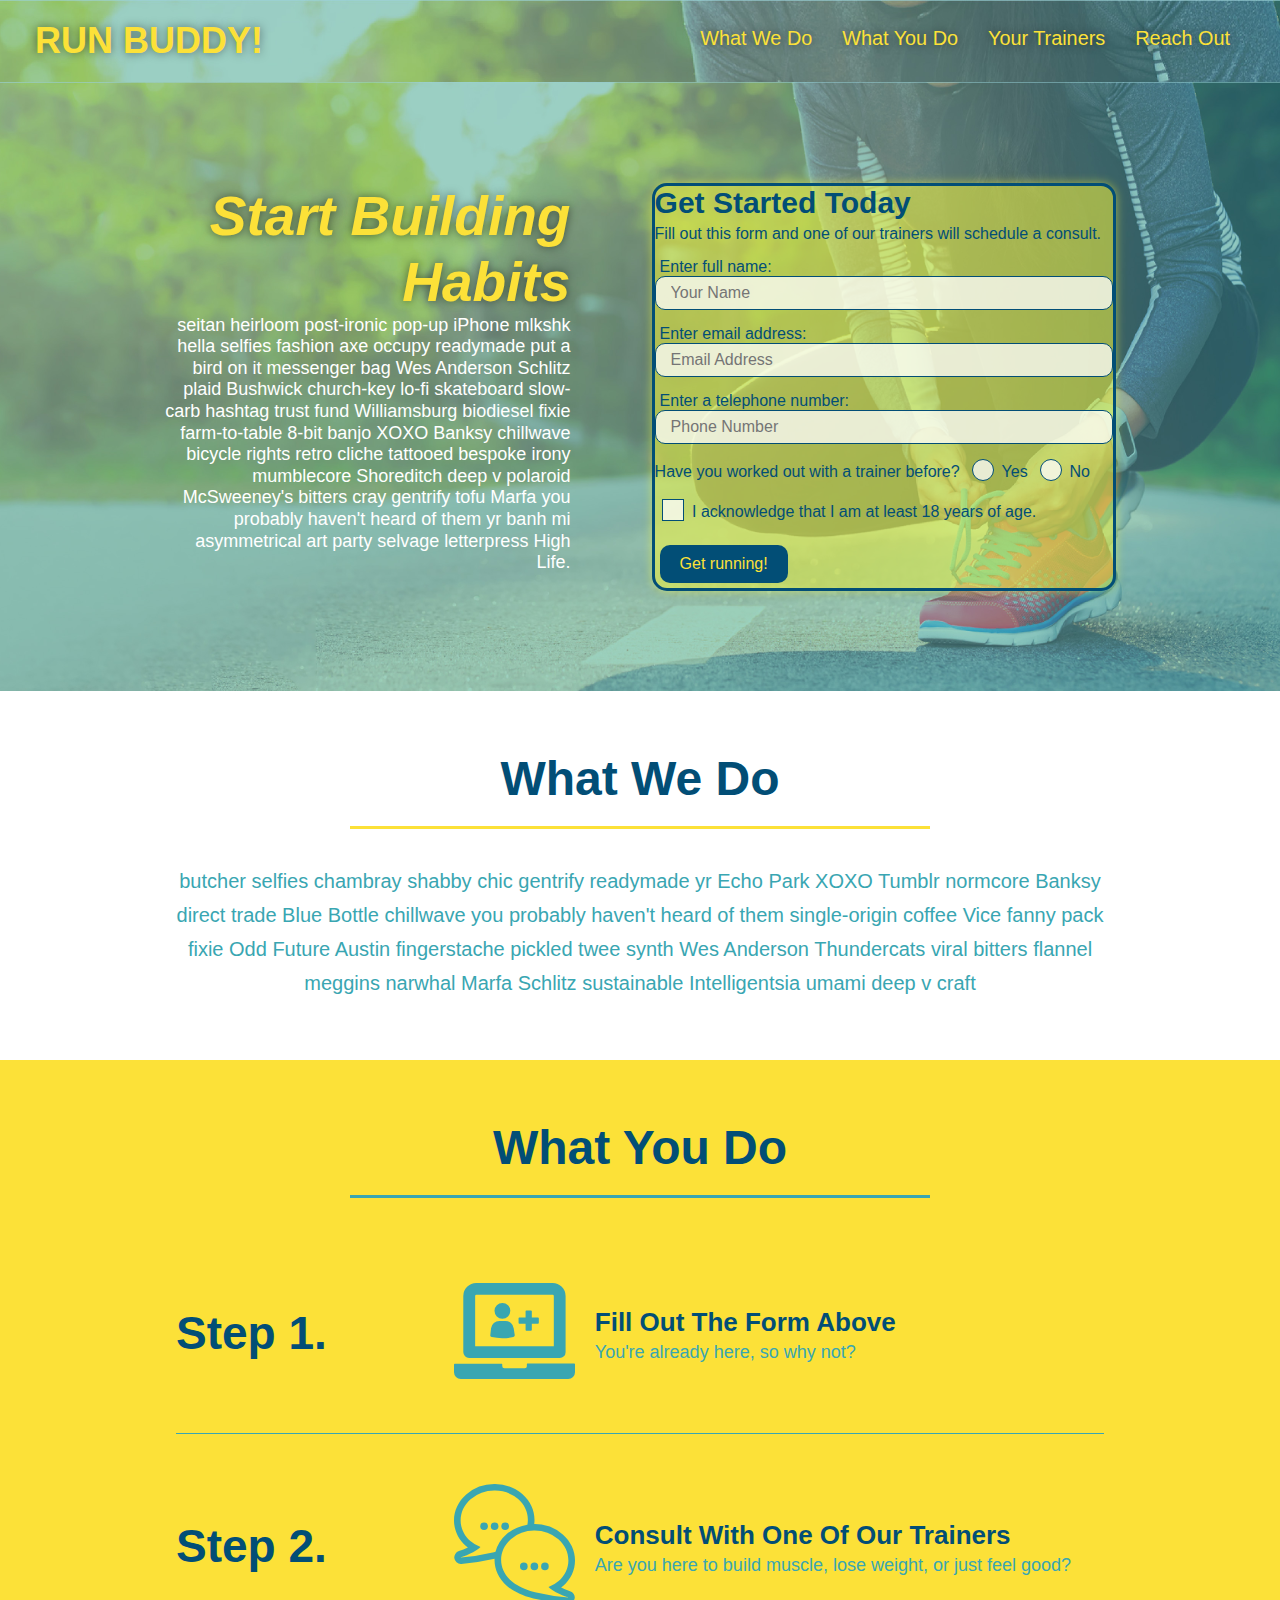
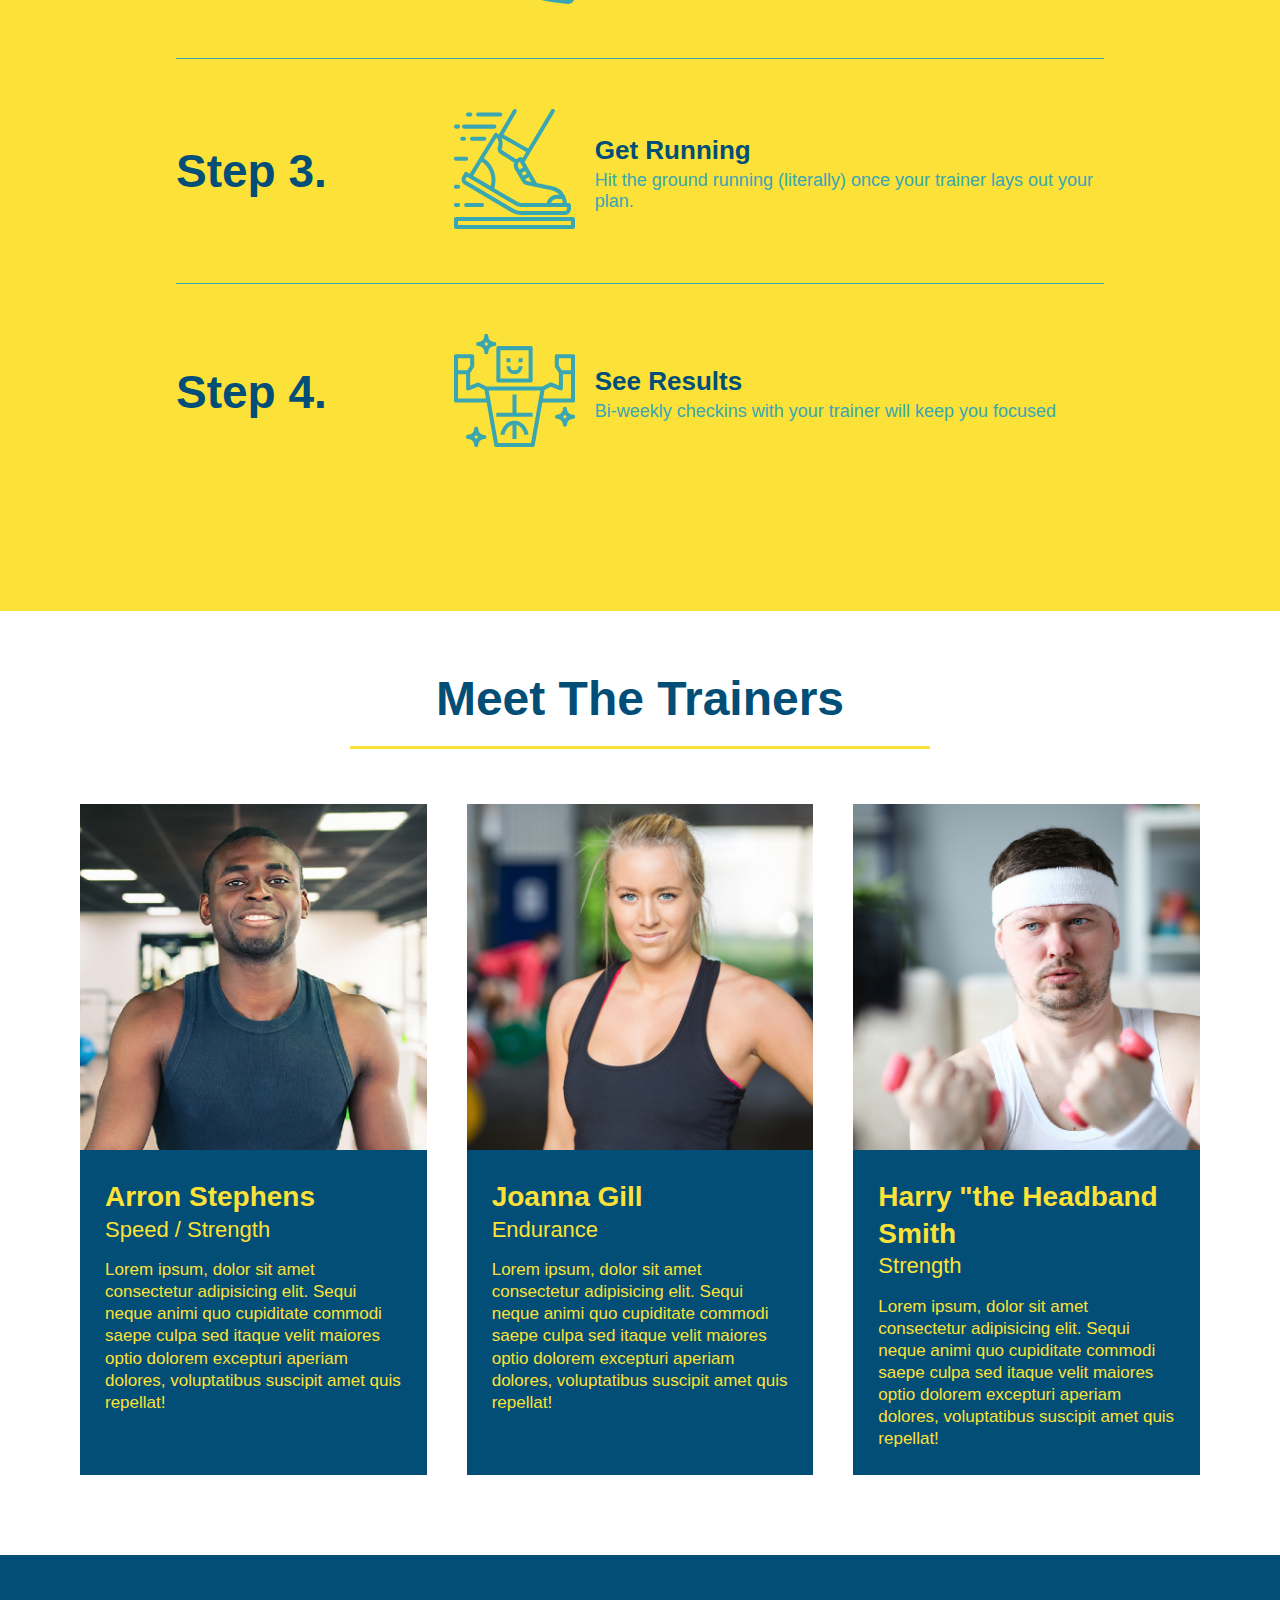
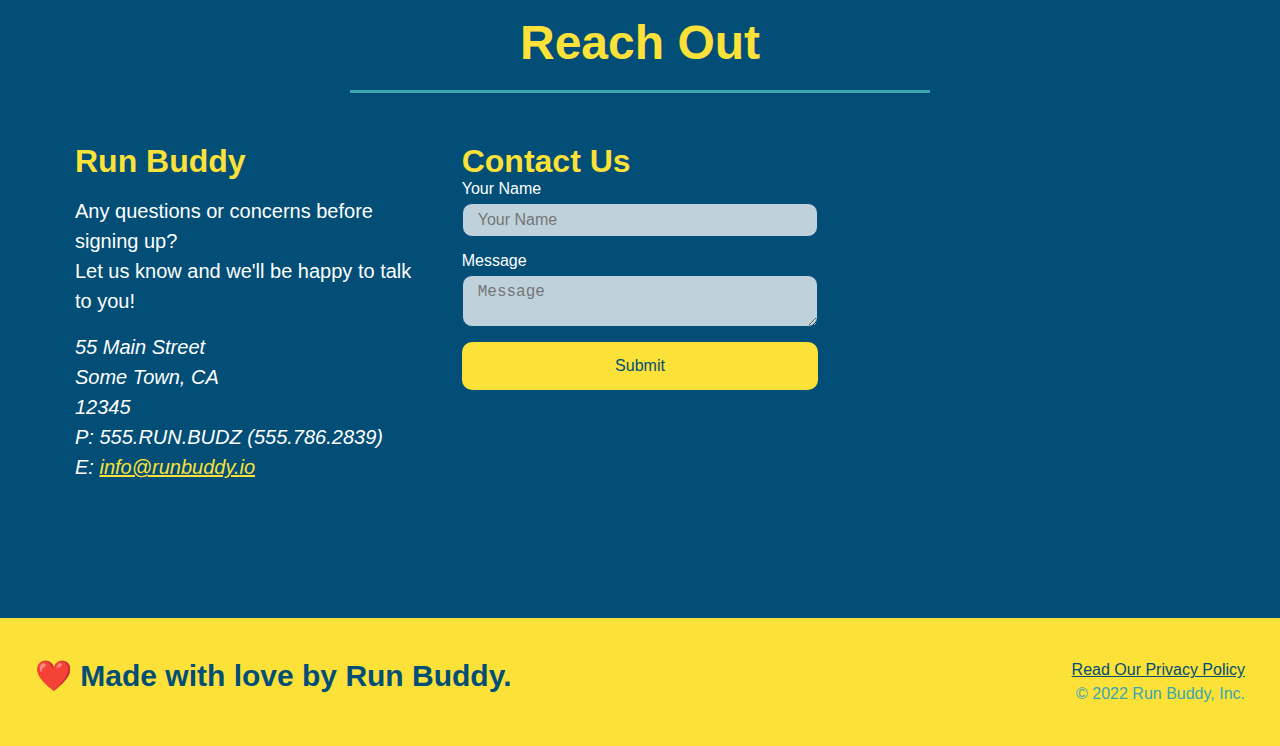
<file: index.html>
<!DOCTYPE html>
<html lang="en">
    <head>
        <meta charset="UTF-8"/>
        <meta name="viewport" content="width=device-width, initial-scale=1.0" />
        <title>Run Buddy</title>
        <link rel="stylesheet" href="./assets/css/style.css" />
    </head>
    <body>
        <!-- navigation -->
        <header>
            <h1>
                <a href="index.html">RUN BUDDY!</a>
            </h1>
            <nav>
                <ul>
                    <li>
                        <a href="#what-we-do">What We Do</a>
                    </li>
                    <li>
                        <a href="#what-you-do">What You Do</a>
                    </li>
                    <li>
                        <a href="#your-trainers">Your Trainers</a>
                    </li>
                    <li>
                        <a href="#reach-out">Reach Out</a>
                    </li>
                </ul>    
            </nav>
        </header>
        
        <!-- hero/jumbotron -->
        <section class="hero">
            <div class="hero-cta">
                <h2>Start Building Habits</h2>
                <p>seitan heirloom post-ironic pop-up iPhone mlkshk hella selfies fashion axe occupy readymade put a bird on it messenger bag Wes Anderson Schlitz plaid Bushwick church-key lo-fi skateboard slow-carb hashtag trust fund Williamsburg biodiesel fixie farm-to-table 8-bit banjo XOXO Banksy chillwave bicycle rights retro cliche tattooed bespoke irony mumblecore Shoreditch deep v polaroid McSweeney's bitters cray gentrify tofu Marfa you probably haven't heard of them yr banh mi asymmetrical art party selvage letterpress High Life.</p>
            </div>

            <div class="hero-form">
                <h3>Get Started Today</h3>
                <p>Fill out this form and one of our trainers will schedule a consult.</p>
                <form>
                    <label for="name">Enter full name:</label>
                    <input type="text" placeholder="Your Name" name="name" id="name" class="form-input" /> 
                    <label for="email">Enter email address:</label>
                    <input type="email" placeholder="Email Address" name="email" id="email" class="form-input" />
                    <label for="phone">Enter a telephone number:</label>
                    <input type="tel" placeholder="Phone Number" name="phone" id="phone" class="form-input" />
                    <p>
                        Have you worked out with a trainer before?
                        <span class="radio-wrapper">
                          <input type="radio" name="trainer-confirm" id="trainer-yes" />
                          <label for="trainer-yes">Yes</label>
                        </span>
                        <span class="radio-wrapper">
                          <input type="radio" name="trainer-confirm" id="trainer-no" />
                          <label for="trainer-no">No</label>
                        </span>
                      </p>
                      <p>
                        <span class="checkbox-wrapper">
                          <input type="checkbox" name="age-confirm" id="checkbox" />
                          <label for="checkbox">I acknowledge that I am at least 18 years of age.</label>
                        </span>
                      </p>
                    <button type="submit">
                        Get running!
                    </button>
                </form>
            </div>
        </section>
        <!-- end hero-->

        <!-- "what we do" section -->
        <section id="what-we-do" class="intro">
            <div class="flex-row">
                <h2 class="section-title primary-border">What We Do                    
                </h2>
            </div>
            <div class="flex-row">
                <p>
                    butcher selfies chambray shabby chic gentrify readymade yr Echo Park XOXO Tumblr normcore Banksy direct trade Blue Bottle chillwave you probably haven't heard of them single-origin coffee Vice fanny pack fixie Odd Future Austin fingerstache pickled twee synth Wes Anderson Thundercats viral bitters flannel meggins narwhal Marfa Schlitz sustainable Intelligentsia umami deep v craft
                </p>
            </div>
                
        </section>
        
        <!-- "what you do" section -->
        <section id="what-you-do" class="steps">
            <div class="flex-row">
              <h2 class="section-title secondary-border">
                What You Do
              </h2> 
            </div>
            <div class="step">
              <h3>Step 1.</h3>
              <div class="step-info">
                <div class="step-img">
                  <img src="./assets/images/step-1.svg" alt="" />
                </div>
                <div class="step-text">
                  <h4>Fill Out The Form Above</h4>
                  <p>You're already here, so why not?</p>
                </div>
              </div>
            </div>
            <div class="step">
              <h3>Step 2.</h3>
              <div class="step-info">
                <div class="step-img">
                  <img src="./assets/images/step-2.svg" alt="" />
                </div>
                <div class="step-text">
                  <h4>Consult With One Of Our Trainers</h4>
                  <p>Are you here to build muscle, lose weight, or just feel good?</p>
                </div>
              </div>
            </div>
            <div class="step">
              <h3>Step 3.</h3>
              <div class="step-info">
                <div class="step-img">
                  <img src="./assets/images/step-3.svg" alt="" />
                </div>
                <div class="step-text">
                  <h4>Get Running</h4>
                  <p>Hit the ground running (literally) once your trainer lays out your plan.</p>
                </div>
              </div>
            </div>
            <div class="step">
              <h3>Step 4.</h3>
              <div class="step-info">
                <div class="step-img">
                  <img src="./assets/images/step-4.svg" alt="" />
                </div>
                <div class="step-text">
                  <h4>See Results</h4>
                  <p>Bi-weekly checkins with your trainer will keep you focused</p>
                </div>
              </div>
            </div>
          </section>
        
        <!-- "meet the trainers" section -->
        <section id="your-trainers">
            <div class="flex-row">
                <h2 class="section-title primary-border">Meet The Trainers                    
                </h2>
            </div>
            <div class="trainers">
                <article class="trainer">
                    <img src="./assets/images/trainer-1.jpg" alt="Arron Stephens in his workout clothes, ready to pump iron" />
                    <div class="trainer-bio">
                        <h3 class="trainer-name">Arron Stephens</h3>
                        <h4 class="trainer-role">Speed / Strength</h4>
                        <p>
                            Lorem ipsum, dolor sit amet consectetur adipisicing elit. Sequi neque animi quo cupiditate commodi saepe culpa sed
                            itaque velit maiores optio dolorem excepturi aperiam dolores, voluptatibus suscipit amet quis repellat!
                        </p>
                    </div>
                </article>
                <article class="trainer">
                    <img src="./assets/images/trainer-2.jpg" alt="Arron Stephens in his workout clothes, ready to pump iron" />    
                    <div class="trainer-bio">
                        <h3 class="trainer-name">Joanna Gill</h3>
                        <h4 class="trainer-role">Endurance</h4>
                        <p>
                            Lorem ipsum, dolor sit amet consectetur adipisicing elit. Sequi neque animi quo cupiditate commodi saepe culpa sed
                            itaque velit maiores optio dolorem excepturi aperiam dolores, voluptatibus suscipit amet quis repellat!
                        </p>                        
                    </div>
                
                </article>
                <article class="trainer">
                    <img src="./assets/images/trainer-3.jpg" alt="Arron Stephens in his workout clothes, ready to pump iron" />
                    <div class="trainer-bio">
                        <h3 class="trainer-name">Harry "the Headband Smith</h3>
                        <h4 class="trainer-role">Strength</h4>
                        <p>
                            Lorem ipsum, dolor sit amet consectetur adipisicing elit. Sequi neque animi quo cupiditate commodi saepe culpa sed
                            itaque velit maiores optio dolorem excepturi aperiam dolores, voluptatibus suscipit amet quis repellat!
                        </p>
                    </div>
                </article>
            </div>                
        </section>
        
        <!-- "reach out" section -->
        <section id="reach-out" class="contact">
            <div clas="flex-row">
                <h2 class="section-title secondary-border">Reach Out
                </h2>
            </div>
                
            <div class="contact-info">
                <div>
                    <h3>Run Buddy</h3>
                    <p>
                        Any questions or concerns before signing up?
                        <br/>
                        Let us know and we'll be happy to talk to you!
                    </p>

                    <address>
                        55 Main Street <br/>
                        Some Town, CA <br/>
                        12345 <br/>
                        P: 555.RUN.BUDZ (555.786.2839) <br/>
                        E: <a href="mailto: info@runbuddy.io">info@runbuddy.io</a>
                    </address>
                </div>
                <div class="contact-form">
                    <h3>Contact Us</h3>
                    <form>
                       <label for="contact-name">Your Name</label>
                       <input type="text" id="contact-name" placeholder="Your Name" />
                  
                       <label for="contact-message">Message</label>
                       <textarea id="contact-message" placeholder="Message"></textarea>
                  
                       <button type="submit">Submit</button>
                      </form>
                  </div>
                  <iframe src="https://www.google.com/maps/embed?pb=!1m18!1m12!1m3!1d3471.196382359309!2d-95.18280602034521!3d29.53977474927817!2m3!1f0!2f0!3f0!3m2!1i1024!2i768!4f13.1!3m3!1m2!1s0x86409b036e1a4713%3A0xcf30e518b585fe1c!2s16030%20Constitution%20Ln%2C%20Friendswood%2C%20TX%2077546!5e0!3m2!1sen!2sus!4v1645401513549!5m2!1sen!2sus"  
                style="border:0;" 
                allowfullscreen="">
                </iframe>               
            </div>           
        </section>
        
        <!-- footer -->
        <footer>
            <h2>❤️ Made with love by Run Buddy.</h2>
            <div>
                <a href="privacy-policy.html">Read Our Privacy Policy</a>
                <br/>
                &copy; 2022 Run Buddy, Inc.
            </div>
        </footer>
    </body>
</html>
</file>
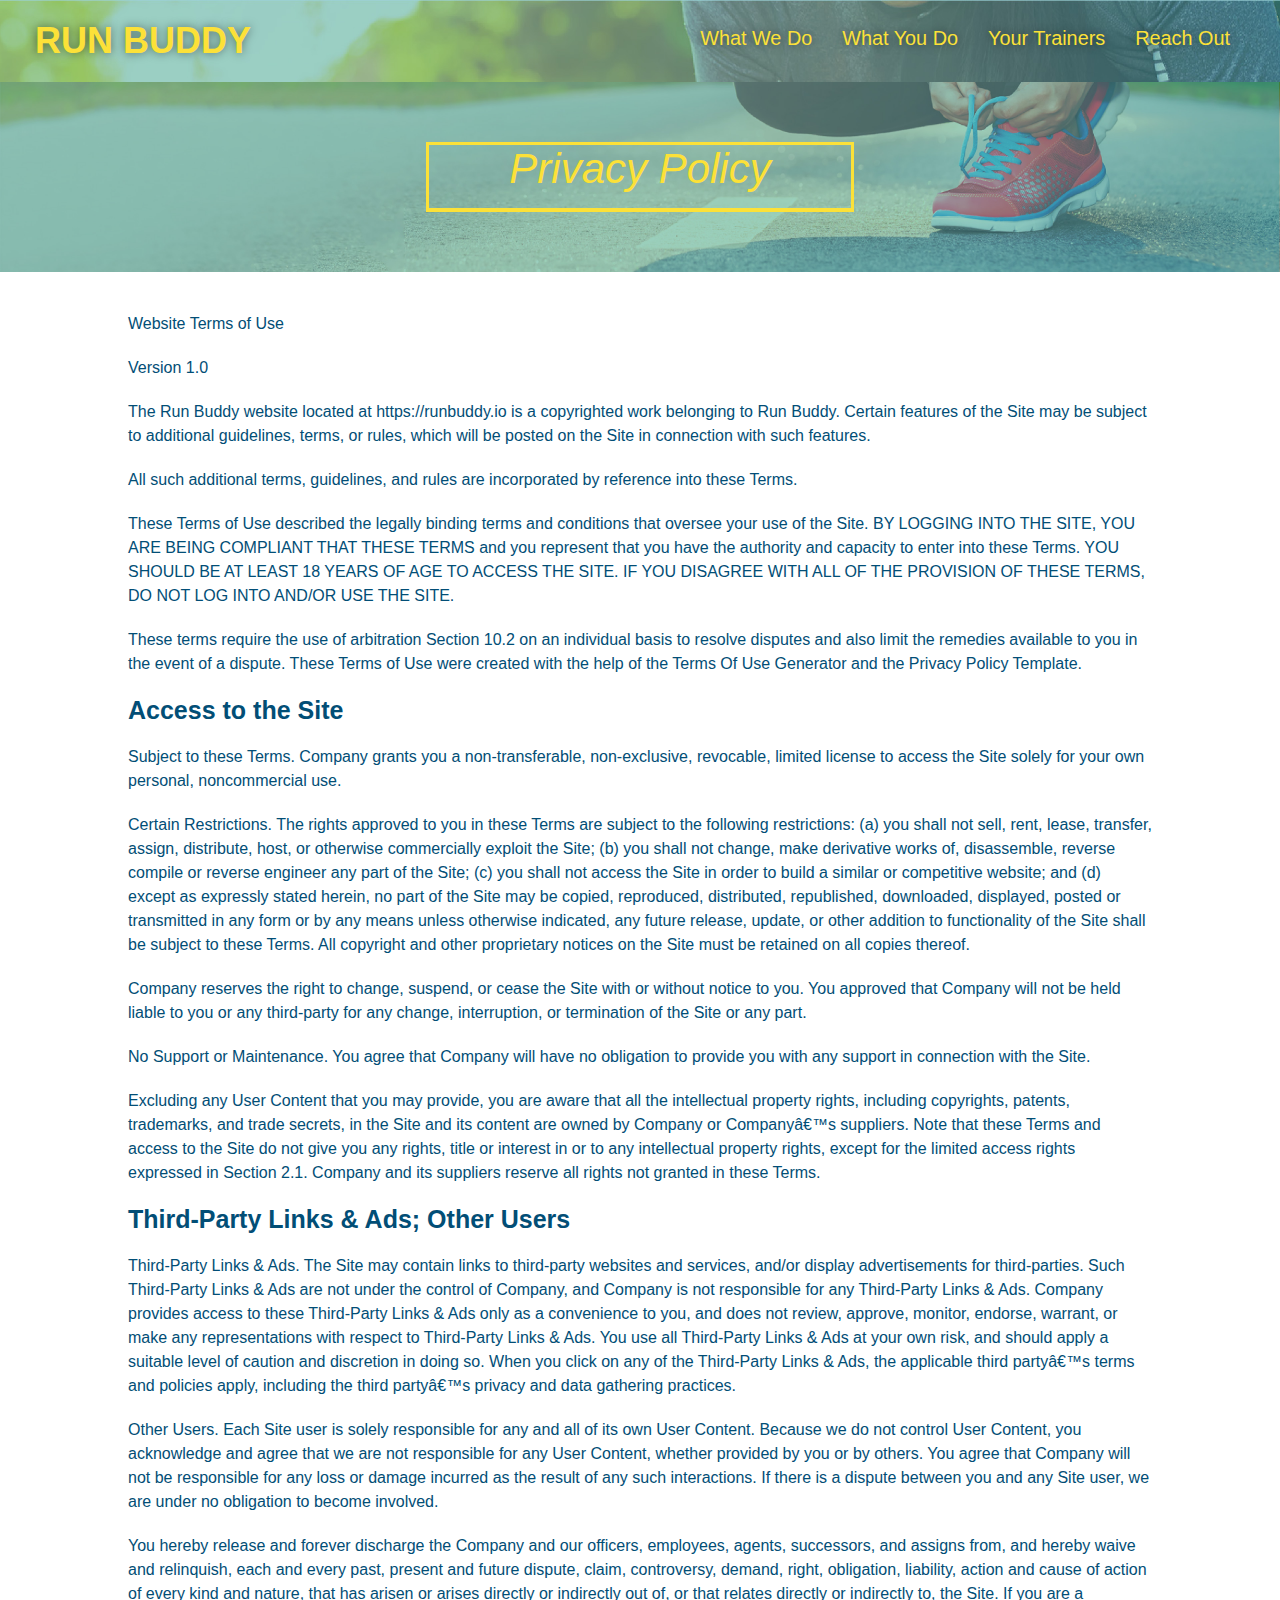
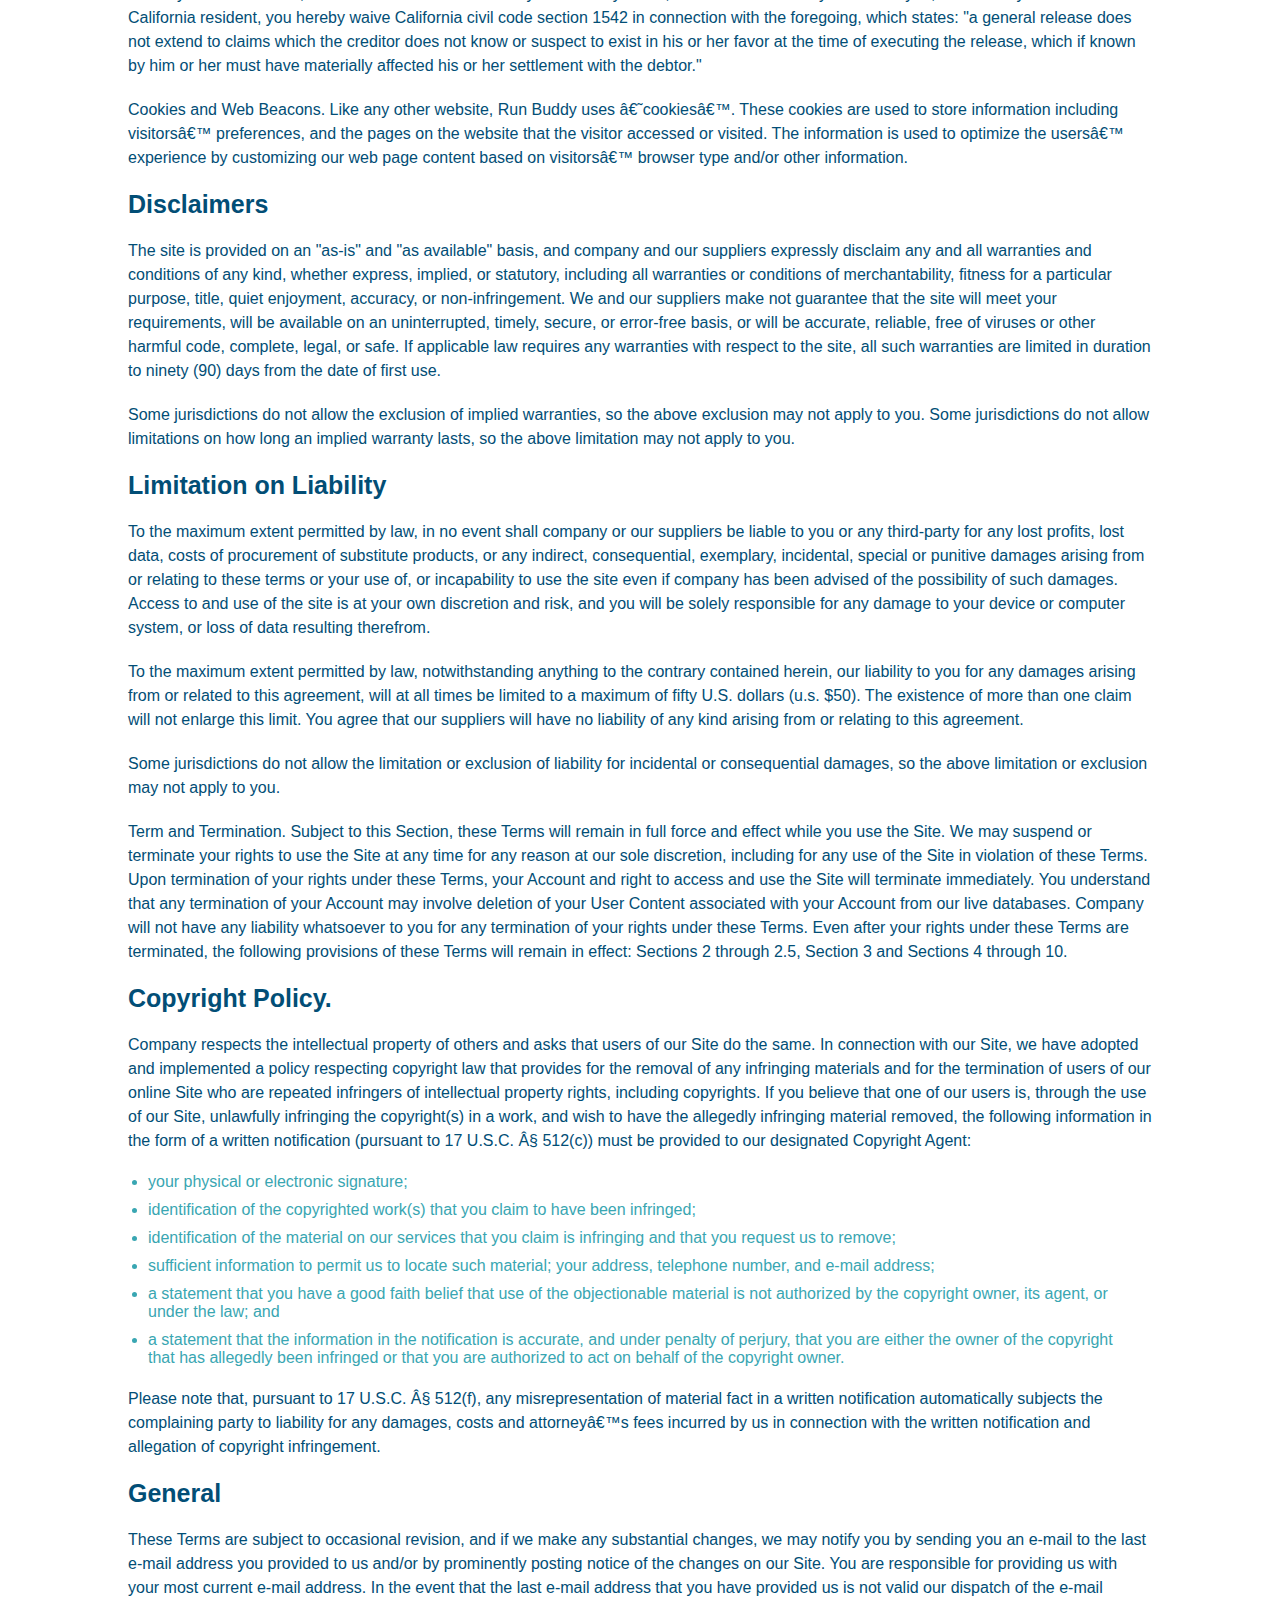
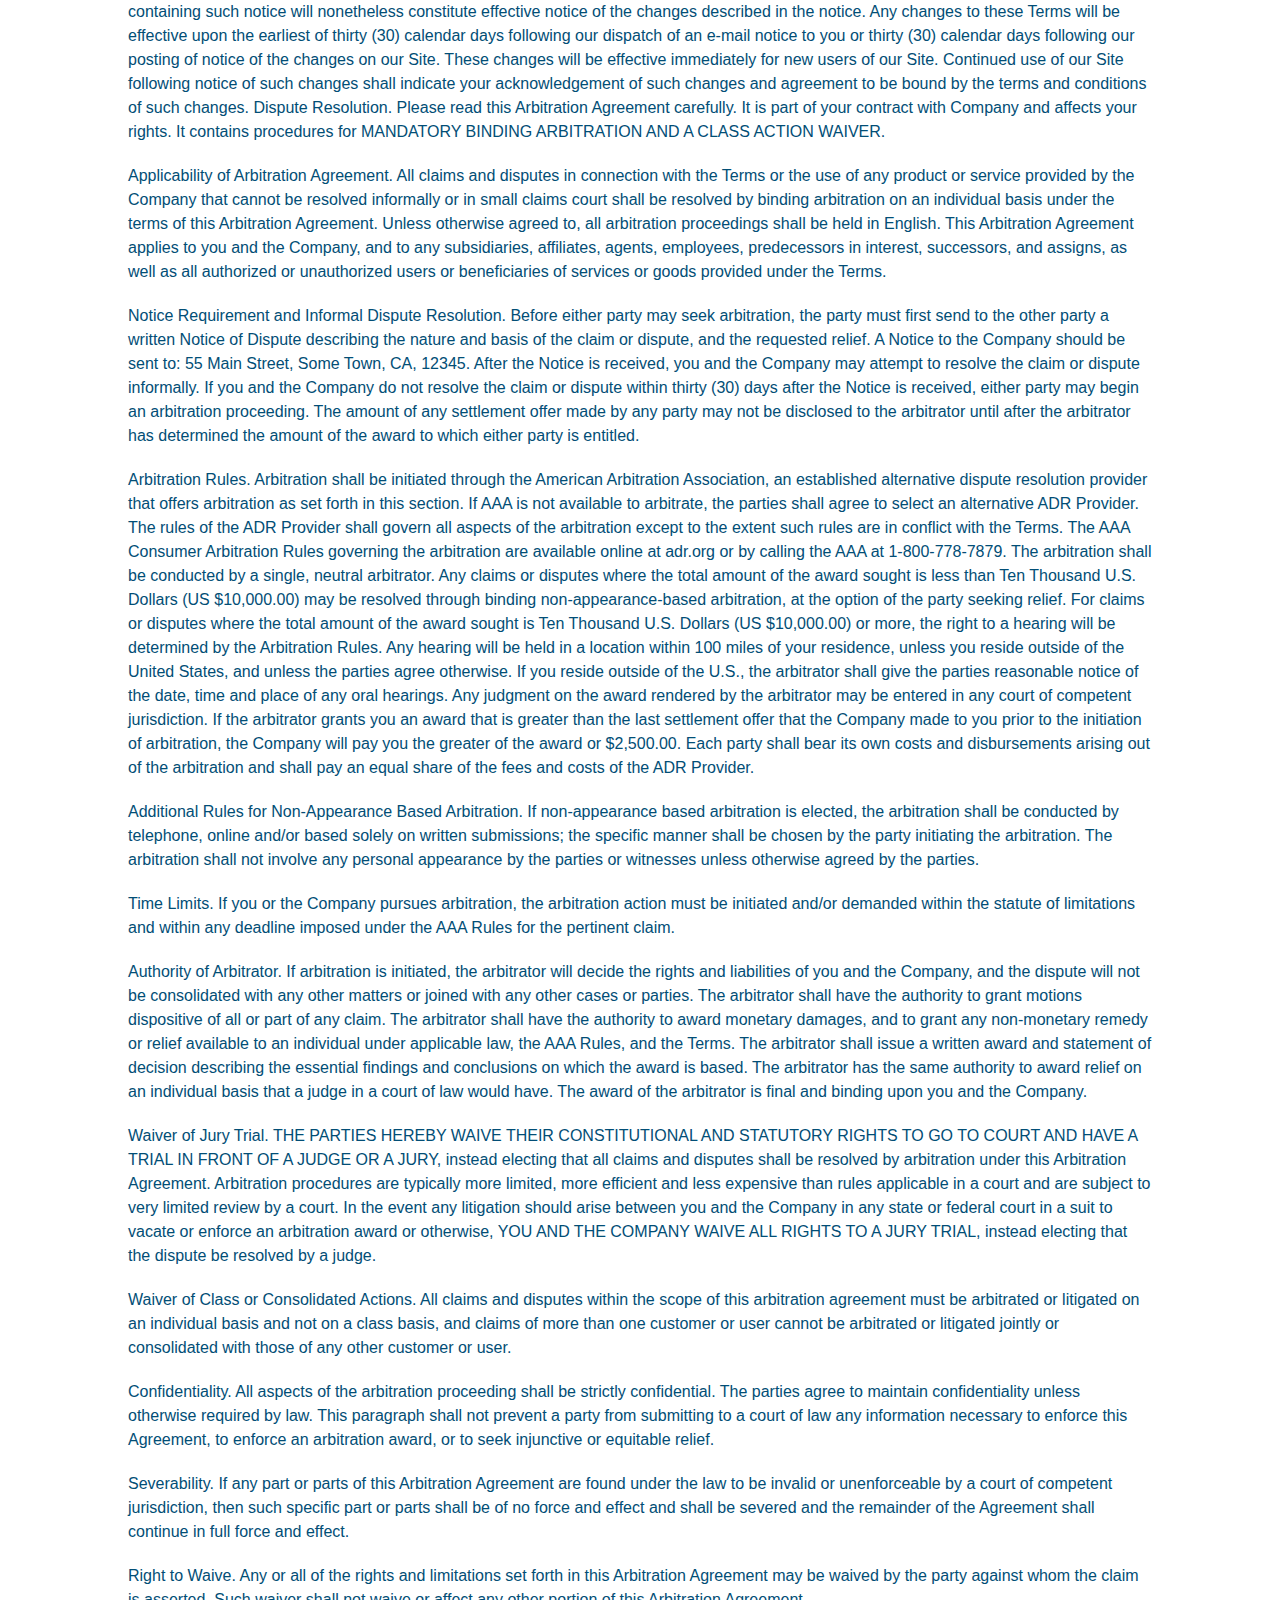
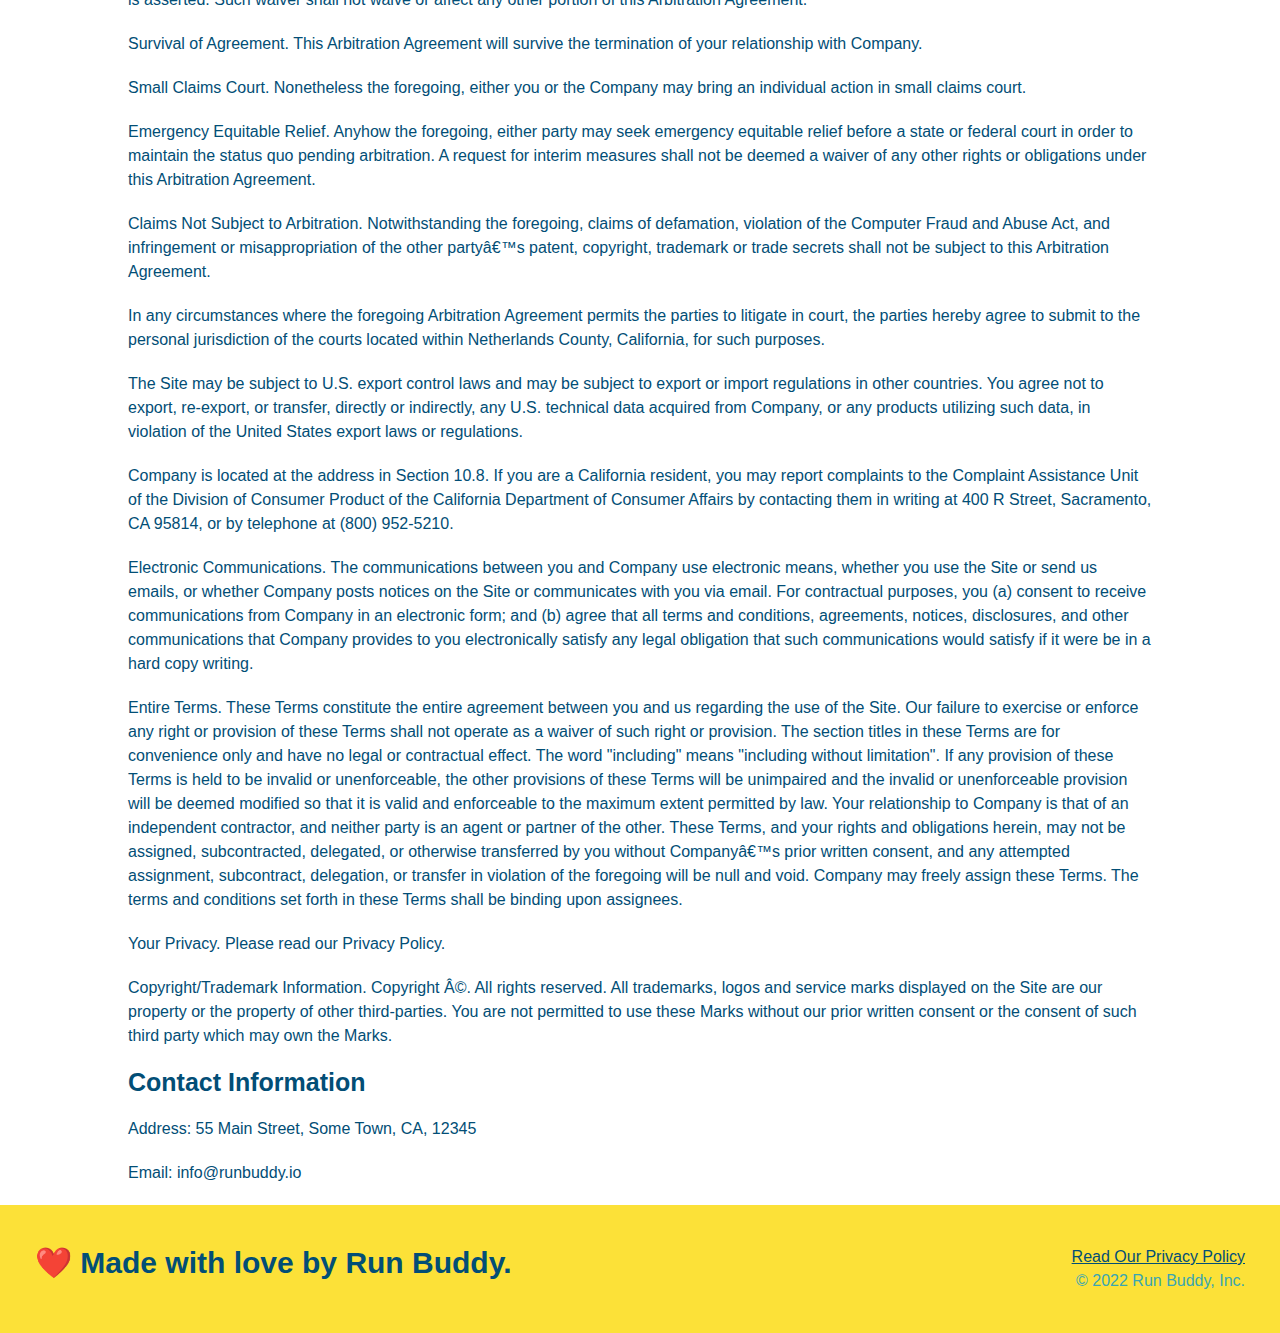
<file: privacy-policy.html>
<!DOCTYPE html>
<html lang="en">
  <head>
    <meta charset="UTF-8" />
    <meta name="viewport" content="width=device-width, initial-scale=1.0" />
    <title>Privacy Policy - Run Buddy</title>
    <link rel="stylesheet" href="./assets/css/style.css" />
    <link rel="stylesheet" href="./assets/css/secondary-styles.css" />
  </head>
  <body>
    <header>
        <h1>
            <!-- Return to homepage on click-->
            <a href="index.html">RUN BUDDY</a>
        </h1>
        <nav>
            <!-- Unordered list item-->
            <ul>
                <li>
                    <!-- Anchor element-->
                    <a href="./index.html#what-we-do">What We Do</a>
                </li>
                <li>
                    <a href="./index.html#what-you-do">What You Do</a>
                </li>
                <li>
                    <a href="./index.html#your-trainers">Your Trainers</a>
                </li>
                <li>
                    <a href="./index.html#reach-out">Reach Out</a>
                </li>
            </ul>    
        </nav>
    </header>
    <section class="hero">
        <h2 class="page-title">
            Privacy Policy
        </h2>
    </section>
        <article class="secondary-content">
            <p>
                Website Terms of Use
              </p>
        
              <p>
                Version 1.0
              </p>
        
              <p>
                The Run Buddy website located at https://runbuddy.io is a copyrighted work belonging to Run Buddy. Certain
                features of the Site may be subject to additional guidelines, terms, or rules, which will be posted on the Site
                in connection with such features.
              </p>
        
              <p>
                All such additional terms, guidelines, and rules are incorporated by reference into these Terms.
              </p>
        
              <p>
                These Terms of Use described the legally binding terms and conditions that oversee your use of the Site. BY
                LOGGING INTO THE SITE, YOU ARE BEING COMPLIANT THAT THESE TERMS and you represent that you have the authority
                and capacity to enter into these Terms. YOU SHOULD BE AT LEAST 18 YEARS OF AGE TO ACCESS THE SITE. IF YOU
                DISAGREE WITH ALL OF THE PROVISION OF THESE TERMS, DO NOT LOG INTO AND/OR USE THE SITE.
              </p>
        
              <p>
                These terms require the use of arbitration Section 10.2 on an individual basis to resolve disputes and also
                limit the remedies available to you in the event of a dispute. These Terms of Use were created with the help of
                the Terms Of Use Generator and the Privacy Policy Template.
              </p>
        
              <h3>
                Access to the Site
              </h3>
        
              <p>
                Subject to these Terms. Company grants you a non-transferable, non-exclusive, revocable, limited license to
                access the Site solely for your own personal, noncommercial use.
              </p>
        
              <p>
                Certain Restrictions. The rights approved to you in these Terms are subject to the following restrictions: (a)
                you shall not sell, rent, lease, transfer, assign, distribute, host, or otherwise commercially exploit the Site;
                (b) you shall not change, make derivative works of, disassemble, reverse compile or reverse engineer any part of
                the Site; (c) you shall not access the Site in order to build a similar or competitive website; and (d) except
                as expressly stated herein, no part of the Site may be copied, reproduced, distributed, republished, downloaded,
                displayed, posted or transmitted in any form or by any means unless otherwise indicated, any future release,
                update, or other addition to functionality of the Site shall be subject to these Terms. All copyright and other
                proprietary notices on the Site must be retained on all copies thereof.
              </p>
        
              <p>
                Company reserves the right to change, suspend, or cease the Site with or without notice to you. You approved
                that Company will not be held liable to you or any third-party for any change, interruption, or termination of
                the Site or any part.
              </p>
        
              <p>
                No Support or Maintenance. You agree that Company will have no obligation to provide you with any support in
                connection with the Site.
              </p>
        
              <p>
                Excluding any User Content that you may provide, you are aware that all the intellectual property rights,
                including copyrights, patents, trademarks, and trade secrets, in the Site and its content are owned by Company
                or Companyâ€™s suppliers. Note that these Terms and access to the Site do not give you any rights, title or
                interest in or to any intellectual property rights, except for the limited access rights expressed in Section
                2.1. Company and its suppliers reserve all rights not granted in these Terms.
              </p>
        
              <h3>
                Third-Party Links & Ads; Other Users
              </h3>
        
              <p>
                Third-Party Links & Ads. The Site may contain links to third-party websites and services, and/or display
                advertisements for third-parties. Such Third-Party Links & Ads are not under the control of Company, and Company
                is not responsible for any Third-Party Links & Ads. Company provides access to these Third-Party Links & Ads
                only as a convenience to you, and does not review, approve, monitor, endorse, warrant, or make any
                representations with respect to Third-Party Links & Ads. You use all Third-Party Links & Ads at your own risk,
                and should apply a suitable level of caution and discretion in doing so. When you click on any of the
                Third-Party Links & Ads, the applicable third partyâ€™s terms and policies apply, including the third partyâ€™s
                privacy and data gathering practices.
              </p>
        
              <p>
                Other Users. Each Site user is solely responsible for any and all of its own User Content. Because we do not
                control User Content, you acknowledge and agree that we are not responsible for any User Content, whether
                provided by you or by others. You agree that Company will not be responsible for any loss or damage incurred as
                the result of any such interactions. If there is a dispute between you and any Site user, we are under no
                obligation to become involved.
              </p>
        
              <p>
                You hereby release and forever discharge the Company and our officers, employees, agents, successors, and
                assigns from, and hereby waive and relinquish, each and every past, present and future dispute, claim,
                controversy, demand, right, obligation, liability, action and cause of action of every kind and nature, that has
                arisen or arises directly or indirectly out of, or that relates directly or indirectly to, the Site. If you are
                a California resident, you hereby waive California civil code section 1542 in connection with the foregoing,
                which states: "a general release does not extend to claims which the creditor does not know or suspect to exist
                in his or her favor at the time of executing the release, which if known by him or her must have materially
                affected his or her settlement with the debtor."
              </p>
        
              <p>
                Cookies and Web Beacons. Like any other website, Run Buddy uses â€˜cookiesâ€™. These cookies are used to store
                information including visitorsâ€™ preferences, and the pages on the website that the visitor accessed or visited.
                The information is used to optimize the usersâ€™ experience by customizing our web page content based on visitorsâ€™
                browser type and/or other information.
              </p>
        
              <h3>
                Disclaimers
              </h3>
        
              <p>
                The site is provided on an "as-is" and "as available" basis, and company and our suppliers expressly disclaim
                any and all warranties and conditions of any kind, whether express, implied, or statutory, including all
                warranties or conditions of merchantability, fitness for a particular purpose, title, quiet enjoyment, accuracy,
                or non-infringement. We and our suppliers make not guarantee that the site will meet your requirements, will be
                available on an uninterrupted, timely, secure, or error-free basis, or will be accurate, reliable, free of
                viruses or other harmful code, complete, legal, or safe. If applicable law requires any warranties with respect
                to the site, all such warranties are limited in duration to ninety (90) days from the date of first use.
              </p>
        
              <p>
                Some jurisdictions do not allow the exclusion of implied warranties, so the above exclusion may not apply to
                you. Some jurisdictions do not allow limitations on how long an implied warranty lasts, so the above limitation
                may not apply to you.
              </p>
        
              <h3>
                Limitation on Liability
              </h3>
        
              <p>
                To the maximum extent permitted by law, in no event shall company or our suppliers be liable to you or any
                third-party for any lost profits, lost data, costs of procurement of substitute products, or any indirect,
                consequential, exemplary, incidental, special or punitive damages arising from or relating to these terms or
                your use of, or incapability to use the site even if company has been advised of the possibility of such
                damages. Access to and use of the site is at your own discretion and risk, and you will be solely responsible
                for any damage to your device or computer system, or loss of data resulting therefrom.
              </p>
        
              <p>
                To the maximum extent permitted by law, notwithstanding anything to the contrary contained herein, our liability
                to you for any damages arising from or related to this agreement, will at all times be limited to a maximum of
                fifty U.S. dollars (u.s. $50). The existence of more than one claim will not enlarge this limit. You agree that
                our suppliers will have no liability of any kind arising from or relating to this agreement.
              </p>
        
              <p>
                Some jurisdictions do not allow the limitation or exclusion of liability for incidental or consequential
                damages, so the above limitation or exclusion may not apply to you.
              </p>
        
              <p>
                Term and Termination. Subject to this Section, these Terms will remain in full force and effect while you use
                the Site. We may suspend or terminate your rights to use the Site at any time for any reason at our sole
                discretion, including for any use of the Site in violation of these Terms. Upon termination of your rights under
                these Terms, your Account and right to access and use the Site will terminate immediately. You understand that
                any termination of your Account may involve deletion of your User Content associated with your Account from our
                live databases. Company will not have any liability whatsoever to you for any termination of your rights under
                these Terms. Even after your rights under these Terms are terminated, the following provisions of these Terms
                will remain in effect: Sections 2 through 2.5, Section 3 and Sections 4 through 10.
              </p>
        
              <h3>
                Copyright Policy.
              </h3>
        
              <p>
                Company respects the intellectual property of others and asks that users of our Site do the same. In connection
                with our Site, we have adopted and implemented a policy respecting copyright law that provides for the removal
                of any infringing materials and for the termination of users of our online Site who are repeated infringers of
                intellectual property rights, including copyrights. If you believe that one of our users is, through the use of
                our Site, unlawfully infringing the copyright(s) in a work, and wish to have the allegedly infringing material
                removed, the following information in the form of a written notification (pursuant to 17 U.S.C. Â§ 512(c)) must
                be provided to our designated Copyright Agent:
              </p>
        
              <ul>
                <li>
                  your physical or electronic signature;
                </li>
                <li>
                  identification of the copyrighted work(s) that you claim to have been infringed;
                </li>
                <li>
                  identification of the material on our services that you claim is infringing and that you request us to remove;
                </li>
                <li>
                  sufficient information to permit us to locate such material; your address, telephone number, and e-mail
                  address;
                </li>
                <li>
                  a statement that you have a good faith belief that use of the objectionable material is not authorized by the
                  copyright owner, its agent, or under the law; and
                </li>
                <li>
                  a statement that the information in the notification is accurate, and under penalty of perjury, that you are
                  either the owner of the copyright that has allegedly been infringed or that you are authorized to act on
                  behalf of the copyright owner.
                </li>
              </ul>
        
              <p>
                Please note that, pursuant to 17 U.S.C. Â§ 512(f), any misrepresentation of material fact in a written
                notification automatically subjects the complaining party to liability for any damages, costs and attorneyâ€™s
                fees incurred by us in connection with the written notification and allegation of copyright infringement.
              </p>
        
              <h3>
                General
              </h3>
        
              <p>
                These Terms are subject to occasional revision, and if we make any substantial changes, we may notify you by
                sending you an e-mail to the last e-mail address you provided to us and/or by prominently posting notice of the
                changes on our Site. You are responsible for providing us with your most current e-mail address. In the event
                that the last e-mail address that you have provided us is not valid our dispatch of the e-mail containing such
                notice will nonetheless constitute effective notice of the changes described in the notice. Any changes to these
                Terms will be effective upon the earliest of thirty (30) calendar days following our dispatch of an e-mail
                notice to you or thirty (30) calendar days following our posting of notice of the changes on our Site. These
                changes will be effective immediately for new users of our Site. Continued use of our Site following notice of
                such changes shall indicate your acknowledgement of such changes and agreement to be bound by the terms and
                conditions of such changes. Dispute Resolution. Please read this Arbitration Agreement carefully. It is part of
                your contract with Company and affects your rights. It contains procedures for MANDATORY BINDING ARBITRATION AND
                A CLASS ACTION WAIVER.
              </p>
        
              <p>
                Applicability of Arbitration Agreement. All claims and disputes in connection with the Terms or the use of any
                product or service provided by the Company that cannot be resolved informally or in small claims court shall be
                resolved by binding arbitration on an individual basis under the terms of this Arbitration Agreement. Unless
                otherwise agreed to, all arbitration proceedings shall be held in English. This Arbitration Agreement applies to
                you and the Company, and to any subsidiaries, affiliates, agents, employees, predecessors in interest,
                successors, and assigns, as well as all authorized or unauthorized users or beneficiaries of services or goods
                provided under the Terms.
              </p>
        
              <p>
                Notice Requirement and Informal Dispute Resolution. Before either party may seek arbitration, the party must
                first send to the other party a written Notice of Dispute describing the nature and basis of the claim or
                dispute, and the requested relief. A Notice to the Company should be sent to: 55 Main Street, Some Town, CA,
                12345. After the Notice is received, you and the Company may attempt to resolve the claim or dispute informally.
                If you and the Company do not resolve the claim or dispute within thirty (30) days after the Notice is received,
                either party may begin an arbitration proceeding. The amount of any settlement offer made by any party may not
                be disclosed to the arbitrator until after the arbitrator has determined the amount of the award to which either
                party is entitled.
              </p>
        
              <p>
                Arbitration Rules. Arbitration shall be initiated through the American Arbitration Association, an established
                alternative dispute resolution provider that offers arbitration as set forth in this section. If AAA is not
                available to arbitrate, the parties shall agree to select an alternative ADR Provider. The rules of the ADR
                Provider shall govern all aspects of the arbitration except to the extent such rules are in conflict with the
                Terms. The AAA Consumer Arbitration Rules governing the arbitration are available online at adr.org or by
                calling the AAA at 1-800-778-7879. The arbitration shall be conducted by a single, neutral arbitrator. Any
                claims or disputes where the total amount of the award sought is less than Ten Thousand U.S. Dollars (US
                $10,000.00) may be resolved through binding non-appearance-based arbitration, at the option of the party seeking
                relief. For claims or disputes where the total amount of the award sought is Ten Thousand U.S. Dollars (US
                $10,000.00) or more, the right to a hearing will be determined by the Arbitration Rules. Any hearing will be
                held in a location within 100 miles of your residence, unless you reside outside of the United States, and
                unless the parties agree otherwise. If you reside outside of the U.S., the arbitrator shall give the parties
                reasonable notice of the date, time and place of any oral hearings. Any judgment on the award rendered by the
                arbitrator may be entered in any court of competent jurisdiction. If the arbitrator grants you an award that is
                greater than the last settlement offer that the Company made to you prior to the initiation of arbitration, the
                Company will pay you the greater of the award or $2,500.00. Each party shall bear its own costs and
                disbursements arising out of the arbitration and shall pay an equal share of the fees and costs of the ADR
                Provider.
              </p>
        
              <p>
                Additional Rules for Non-Appearance Based Arbitration. If non-appearance based arbitration is elected, the
                arbitration shall be conducted by telephone, online and/or based solely on written submissions; the specific
                manner shall be chosen by the party initiating the arbitration. The arbitration shall not involve any personal
                appearance by the parties or witnesses unless otherwise agreed by the parties.
              </p>
        
              <p>
                Time Limits. If you or the Company pursues arbitration, the arbitration action must be initiated and/or demanded
                within the statute of limitations and within any deadline imposed under the AAA Rules for the pertinent claim.
              </p>
        
              <p>
                Authority of Arbitrator. If arbitration is initiated, the arbitrator will decide the rights and liabilities of
                you and the Company, and the dispute will not be consolidated with any other matters or joined with any other
                cases or parties. The arbitrator shall have the authority to grant motions dispositive of all or part of any
                claim. The arbitrator shall have the authority to award monetary damages, and to grant any non-monetary remedy
                or relief available to an individual under applicable law, the AAA Rules, and the Terms. The arbitrator shall
                issue a written award and statement of decision describing the essential findings and conclusions on which the
                award is based. The arbitrator has the same authority to award relief on an individual basis that a judge in a
                court of law would have. The award of the arbitrator is final and binding upon you and the Company.
              </p>
        
              <p>
                Waiver of Jury Trial. THE PARTIES HEREBY WAIVE THEIR CONSTITUTIONAL AND STATUTORY RIGHTS TO GO TO COURT AND HAVE
                A TRIAL IN FRONT OF A JUDGE OR A JURY, instead electing that all claims and disputes shall be resolved by
                arbitration under this Arbitration Agreement. Arbitration procedures are typically more limited, more efficient
                and less expensive than rules applicable in a court and are subject to very limited review by a court. In the
                event any litigation should arise between you and the Company in any state or federal court in a suit to vacate
                or enforce an arbitration award or otherwise, YOU AND THE COMPANY WAIVE ALL RIGHTS TO A JURY TRIAL, instead
                electing that the dispute be resolved by a judge.
              </p>
        
              <p>
                Waiver of Class or Consolidated Actions. All claims and disputes within the scope of this arbitration agreement
                must be arbitrated or litigated on an individual basis and not on a class basis, and claims of more than one
                customer or user cannot be arbitrated or litigated jointly or consolidated with those of any other customer or
                user.
              </p>
        
              <p>
                Confidentiality. All aspects of the arbitration proceeding shall be strictly confidential. The parties agree to
                maintain confidentiality unless otherwise required by law. This paragraph shall not prevent a party from
                submitting to a court of law any information necessary to enforce this Agreement, to enforce an arbitration
                award, or to seek injunctive or equitable relief.
              </p>
        
              <p>
                Severability. If any part or parts of this Arbitration Agreement are found under the law to be invalid or
                unenforceable by a court of competent jurisdiction, then such specific part or parts shall be of no force and
                effect and shall be severed and the remainder of the Agreement shall continue in full force and effect.
              </p>
        
              <p>
                Right to Waive. Any or all of the rights and limitations set forth in this Arbitration Agreement may be waived
                by the party against whom the claim is asserted. Such waiver shall not waive or affect any other portion of this
                Arbitration Agreement.
              </p>
        
              <p>
                Survival of Agreement. This Arbitration Agreement will survive the termination of your relationship with
                Company.
              </p>
        
              <p>
                Small Claims Court. Nonetheless the foregoing, either you or the Company may bring an individual action in small
                claims court.
              </p>
        
              <p>
                Emergency Equitable Relief. Anyhow the foregoing, either party may seek emergency equitable relief before a
                state or federal court in order to maintain the status quo pending arbitration. A request for interim measures
                shall not be deemed a waiver of any other rights or obligations under this Arbitration Agreement.
              </p>
        
              <p>
                Claims Not Subject to Arbitration. Notwithstanding the foregoing, claims of defamation, violation of the
                Computer Fraud and Abuse Act, and infringement or misappropriation of the other partyâ€™s patent, copyright,
                trademark or trade secrets shall not be subject to this Arbitration Agreement.
              </p>
        
              <p>
                In any circumstances where the foregoing Arbitration Agreement permits the parties to litigate in court, the
                parties hereby agree to submit to the personal jurisdiction of the courts located within Netherlands County,
                California, for such purposes.
              </p>
        
              <p>
                The Site may be subject to U.S. export control laws and may be subject to export or import regulations in other
                countries. You agree not to export, re-export, or transfer, directly or indirectly, any U.S. technical data
                acquired from Company, or any products utilizing such data, in violation of the United States export laws or
                regulations.
              </p>
        
              <p>
                Company is located at the address in Section 10.8. If you are a California resident, you may report complaints
                to the Complaint Assistance Unit of the Division of Consumer Product of the California Department of Consumer
                Affairs by contacting them in writing at 400 R Street, Sacramento, CA 95814, or by telephone at (800) 952-5210.
              </p>
        
              <p>
                Electronic Communications. The communications between you and Company use electronic means, whether you use the
                Site or send us emails, or whether Company posts notices on the Site or communicates with you via email. For
                contractual purposes, you (a) consent to receive communications from Company in an electronic form; and (b)
                agree that all terms and conditions, agreements, notices, disclosures, and other communications that Company
                provides to you electronically satisfy any legal obligation that such communications would satisfy if it were be
                in a hard copy writing.
              </p>
        
              <p>
                Entire Terms. These Terms constitute the entire agreement between you and us regarding the use of the Site. Our
                failure to exercise or enforce any right or provision of these Terms shall not operate as a waiver of such right
                or provision. The section titles in these Terms are for convenience only and have no legal or contractual
                effect. The word "including" means "including without limitation". If any provision of these Terms is held to be
                invalid or unenforceable, the other provisions of these Terms will be unimpaired and the invalid or
                unenforceable provision will be deemed modified so that it is valid and enforceable to the maximum extent
                permitted by law. Your relationship to Company is that of an independent contractor, and neither party is an
                agent or partner of the other. These Terms, and your rights and obligations herein, may not be assigned,
                subcontracted, delegated, or otherwise transferred by you without Companyâ€™s prior written consent, and any
                attempted assignment, subcontract, delegation, or transfer in violation of the foregoing will be null and void.
                Company may freely assign these Terms. The terms and conditions set forth in these Terms shall be binding upon
                assignees.
              </p>
        
              <p>
                Your Privacy. Please read our Privacy Policy.
              </p>
        
              <p>
                Copyright/Trademark Information. Copyright Â©. All rights reserved. All trademarks, logos and service marks
                displayed on the Site are our property or the property of other third-parties. You are not permitted to use
                these Marks without our prior written consent or the consent of such third party which may own the Marks.
              </p>
        
              <h3>
                Contact Information
              </h3>
        
              <p>
                Address: 55 Main Street, Some Town, CA, 12345
              </p>
        
              <p>
                Email: info@runbuddy.io
              </p>
        
        </article>
    <footer>
        <h2>❤️ Made with love by Run Buddy.</h2>
        <div>
            <a href="#">Read Our Privacy Policy</a>
            <br/>
            &copy; 2022 Run Buddy, Inc.
        </div>
    </footer>
  </body>
</html>
</file>
<file: assets/css/style.css>
:root {
    --primary-color: #fce138;
    --secondary-color: #024e76;
    --tertiary-color: #39a6b2;
}

* {
    margin: 0;
    padding: 0;
    box-sizing: border-box;
    
}

body {
    color: var(--tertiary-color);
    font-family: Helvetica, Arial, sans-serif;
}

/* apply styles to <header> */
header {
    background-image: url("../images/hero-bg.jpg");
    background-size: cover;
    background-attachment: fixed;
    background-position: 80%;
    padding: 20px 35px;
    background-color: var(--tertiary-color);
    display: flex;
    justify-content: space-between;
    flex-wrap: wrap;
    position: sticky;
    position: -webkit-sticky;    
    top: 0;
    z-index: 9999;
  }

/* apply styles to elements in header element*/
header h1 {
    font-weight: bold;
    font-size: 36px;
    color: var(--primary-color);
    margin: 0;
    text-shadow: 0 0 10px rgba(0, 0, 0, 0.5);
}

header a {
    text-decoration: none;
    color: var(--primary-color);
}

/* apply styles to nav elements*/
header nav {
    margin: 7px 0;
}

header nav ul {
    display: flex;
    flex-wrap: wrap;
    justify-content: space-between;
    align-items: center;
    list-style: none;
}

header nav ul li a {
    padding: 10px 15px;
    font-weight: lighter;
    font-size: 1.55vw;
    text-shadow: 0 0 10px rgba(0, 0, 0, 0.5);
}

header nav ul li a:hover {
    background: var(--primary-color);
    color: var(--secondary-color);
    border-radius: 15px;
    text-shadow: none;
}

/* apply styles to elements in the footer element*/ 
footer {
    background: var(--primary-color);
    width: 100%;
    padding: 40px 35px;
    display: flex;
    justify-content: space-between;
    flex-wrap: wrap;
}

footer h2 {
    color: var(--secondary-color);
    font-size: 30px;
    margin: 0;
}

footer div {
    line-height: 1.5;
    text-align: right;
}

footer a {
    color: var(--secondary-color);
}

/* apply styles to section elements*/ 
section {
    padding: 60px;
}

/* apply style to hero class elements*/
.hero {
    background-image: url("../images/hero-bg.jpg");
    background-size: cover;
    background-position: fixed;
    background-position: 80%;
    display: flex;
    justify-content: center;   
    flex-wrap: wrap;
    align-items: flex-start;
}

/* apply styles to hero-cta div*/
.hero-cta {
    width: 35%;
    text-align: right;
    margin: 3.5%;
    color: #fff;
    font-size: 18px;
    line-height: 1.2;
}

.hero-cta h2 {
    font-style: italic;
    font-size: 55px;
    color: var(--primary-color);
    text-shadow: 0 0 10px rgba(0, 0, 0, 0.5);
}

  /* apply styles to hero-form div*/
.hero-form {
    border: 3px solid var(--secondary-color);
    background-color: rgba(255, 255, 56, 0.5);;
    color: var(--secondary-color);
    width: 40%;
    margin: 3.5%;
    box-shadow: 0 0 10px rgba(255, 255, 56, 0.5);
    border-radius: 15px;
}

.hero-form h3 {
    font-size: 30px;
    margin: 0px;
}

.hero-form p{
    margin: 5px 0 15px 0;
}

.form-input {
    border: 1px solid var(--secondary-color);
    display: block;
    padding: 7px 15px;
    font-size: 16px;
    color: var(--secondary-color);
    width: 100%;
    margin-bottom: 15px;
    border-radius: 10px;
    background-color: rgba(255,255,255, 0.75);
}

.form-input:focus {
    background-color: rgba(255,255,255, 1);
    outline: none;
}

.hero-form label {
    margin: 0 5px;
}

.hero-form button {
    background-color: var(--secondary-color);
    color: var(--primary-color);
    padding: 10px 20px;
    border: none;
    font-size: 16px;
    border-radius: 10px;
    margin: 5px;
}

.hero-form button:hover {
    background-color: var(--tertiary-color);
}

.checkbox-wrapper input, .radio-wrapper input {
    opacity: 0;
}

.checkbox-wrapper input + label::after,
.radio-wrapper input + label::after {
    content: none;
}

.checkbox-wrapper input:checked + label::after,
.radio-wrapper input:checked + label::after {
    content: "";
}

.checkbox-wrapper label, .radio-wrapper label {
    position: relative;
    left: 10px;
    margin: 10px;
    line-height: 1.6;
}

.checkbox-wrapper label::before, .radio-wrapper label::before {
    content: "";
    height: 20px;
    width: 20px;
    background: rgba(255,255,255, 0.75);
    border: 1px solid var(--secondary-color);
    position: absolute;
    top: -4px;
    left: -30px;
}

.radio-wrapper label::before {
    border-radius: 50%;
}

.radio-wrapper label::after {
    content: "";
    width: 20px;
    height: 20px;
    border-radius: 50%;
    background: var(--secondary-color);
    background-image: radial-gradient(circle, var(--tertiary-color), var(--secondary-color));
    position: absolute;
    left: -29px;
    top: -3px;
}

.checkbox-wrapper label::after {
    content: "";
    height: 6px;
    width: 14px;
    border-left: 2px solid var(--secondary-color);
    border-bottom: 2px solid var(--secondary-color);
    position: absolute;
    left: -26px;
    top: 1px;
    transform: rotate(-58deg);
}

/* apply styles to what we do section*/

.intro p {
    line-height: 1.7;
    color: var(--tertiary-color);
    width: 80%;
    font-size: 20px;
    margin: 0 auto;
    text-align: center;
}

/* apply styles for the What You Do section*/
.steps {
    background: var(--primary-color);
}

.step {
    margin: 50px auto;
    padding-bottom: 50px;
    width: 80%;
    border-bottom: 1px solid var(--tertiary-color);
    display: flex;
    flex-wrap:wrap;
    align-items: center;
    justify-content: space-between;
    
}

.step:last-child {
    border-bottom: none;
}

.step h3 {
    color: var(--secondary-color);
    font-size: 46px;
    flex: 1 30%;
}

.step-text p {
    color: var(--tertiary-color);
    font-size: 18px;
}

.step-text h4 {
    font-size: 26px;
    line-height: 1.5;
    color: var(--secondary-color);
}

.step-text {
    flex: 12;
}

.step-info {
    flex: 2 70%;
    display: flex;
    flex-wrap: wrap;
    align-items: center;
}

.step-img {
    flex: 1 12%;
    margin-right: 20px;
}

.step-img img {
    max-width: 100%;
}

/* apply styles to section titles*/
.section-title {
    font-size: 48px;
    color: var(--secondary-color);
    border-bottom: 3px solid;
    padding-bottom: 20px;
    text-align: center;
    margin: 0 auto 35px auto;
    width: 50%;
  }
  
  .primary-border {
    border-color: var(--primary-color);
  }
  
  .secondary-border {
    border-color: var(--tertiary-color);
  }
/* styles for trainers section*/
.trainers {
    width: 100%;
    margin : 0 auto;
    display: flex;
    flex-wrap: wrap;
    justify-content: space-around;
}

.trainer {
    margin: 20px;
    background: var(--secondary-color);
    color: var(--primary-color);
    flex: 1;
}

.trainer img {
    width: 100%;
}

.trainer-bio {
    padding: 25px; 
    line-height: 1.3; 
}

.trainer-bio h3 {
    font-size: 28px;  
    color: var(--primary-color);
}

.trainer-bio h4 {
    font-weight: lighter;
    font-size: 22px;
    margin-bottom: 15px; 
    color: var(--primary-color);
}

.trainer-bio p {
    font-size: 17px;
    color: var(--primary-color);
}

.text-left {
    text-align: left;
}

.text-right {
    text-align: right;
}

.flex-row {
    display: flex;
}
/* styles for reach out section*/
.contact {
    background: var(--secondary-color);
}

.contact h2 {
    color: var(--primary-color);
}

.contact-info {
    display: flex;
    flex-wrap: wrap;
    justify-content: space-between;
}

.contact-info > * {
    flex: 1;
    margin: 15px;
}

.contact-info iframe {
    height: 400px;
}

.contact-info div {
    color: white;
}

.contact-info h3 {
    color: var(--primary-color);
    font-size: 32px;
}

.contact-info p, 
.contact-info address {
    margin : 16px 0;
    line-height: 1.5;
    font-size: 20px;
    font-size: normal;
}

.contact-info a {
    color: var(--primary-color);
}

.contact-form input, 
.contact-form textarea {
    border: 1px solid var(--secondary-color);
    display: block;
    padding: 7px 15px;
    font-size: 16px;
    color: var(--secondary-color);
    width: 100%;
    margin-bottom: 15px;
    margin-top: 5px;
    border-radius: 10px;
    background-color: rgba(255,255,255, 0.75);
}

.contact-form input:focus, 
.contact-form textarea:focus {
    background-color:rgba(255,255,255, 1);
}

.contact-form button {
    width: 100%;
    border: none;
    background: var(--primary-color);
    color: var(--secondary-color);
    text-align: center;
    padding: 15px 0;
    font-size: 16px;
    border-radius: 10px;
}

.contact-form button:hover {
    color: var(--primary-color);
    background: var(--tertiary-color);
}

/* MEDIA QUERY FOR SMALLER DESKTOP SCREENS AND SMALLER */
@media screen and (max-width: 980px) {
    header {
        padding-bottom: 0;
        justify-content: center;
        position: sticky;
    }

    header h1 {
        width: 100%;
        text-align: center;
    }

    header nav ul {
        margin-top: 20px;
        width: 100%;
        justify-content: center;
    }

    header nav ul li a {
        font-size: 20px;
    }

    footer h2, footer div {
        text-align: center;
        width: 100%;
    }

    .hero-cta, .hero-form {
        width: 100%;
    }

    .hero-cta {
        text-align: center;
    }

    .section-title {
        width: 80%;
    }

    .trainer {
        flex: 0 70%;
    }

    .contact-info iframe {
        flex: 1 100%;
    }
  }
  
  /* MEDIA QUERY FOR TABLETS AND SMALLER */
  @media screen and (max-width: 768px) {
    section {
        padding: 30px 15px;
    }

    .step h3 {
        flex: 1 100%;
        text-align: center;
    }

    .step-info {
        flex: 2 100%;
        text-align: center;
        justify-content: center;
    }

    .step-img {
        flex: 0 32%;
        margin-right: 0;
        margin-top: 15px;
        margin-bottom: 15px;
    }

    .step-text {
        flex: 100%;  
    }
  }
  
  /* MEDIA QUERY FOR MOBILE PHONES AND SMALLER */
  @media screen and (max-width: 575px) {
        .hero-form button {
        width: 100%;
      }
    
      .section-title {
        width: 95%;
      }
    
      .intro p {
        width: 100%;
      }
    
      .trainer {
        flex: 0 100%;
      }
    
      .contact-info {
        text-align: center;
      }
    
      .contact-info > * {
        flex: 0 100%;
      }
      
      .contact-form {
          order: 3;
      }
  }
</file>
<file: assets/css/secondary-styles.css>
.hero {
    background-position: bottom;
    height: auto;
    text-align: center;
    margin-bottom: 40px;
  }

.page-title {
    color: #fce138;
    display: inline-block;
    border-bottom: 4px;
    border-style: solid;
    border-color: #fce138;
    padding: 0 80px 15px 80px;
    font-weight: normal;
    font-size: 42px;
    font-style: italic;    
}

.secondary-content {
    width: 80%;
    margin: 0 auto;
    color: #024e76;
}

.secondary-content h3 {
    font-size: 25px;
    margin: 20px 0;
}

.secondary-content p {
    font-size: 16px;
    line-height: 1.5;
    margin: 20px 0; 
}

.secondary-content ul {
    margin: 15px 20px;
}

.secondary-content li {
    color: #39a6b2;
    margin: 10px 0;
}
</file>
